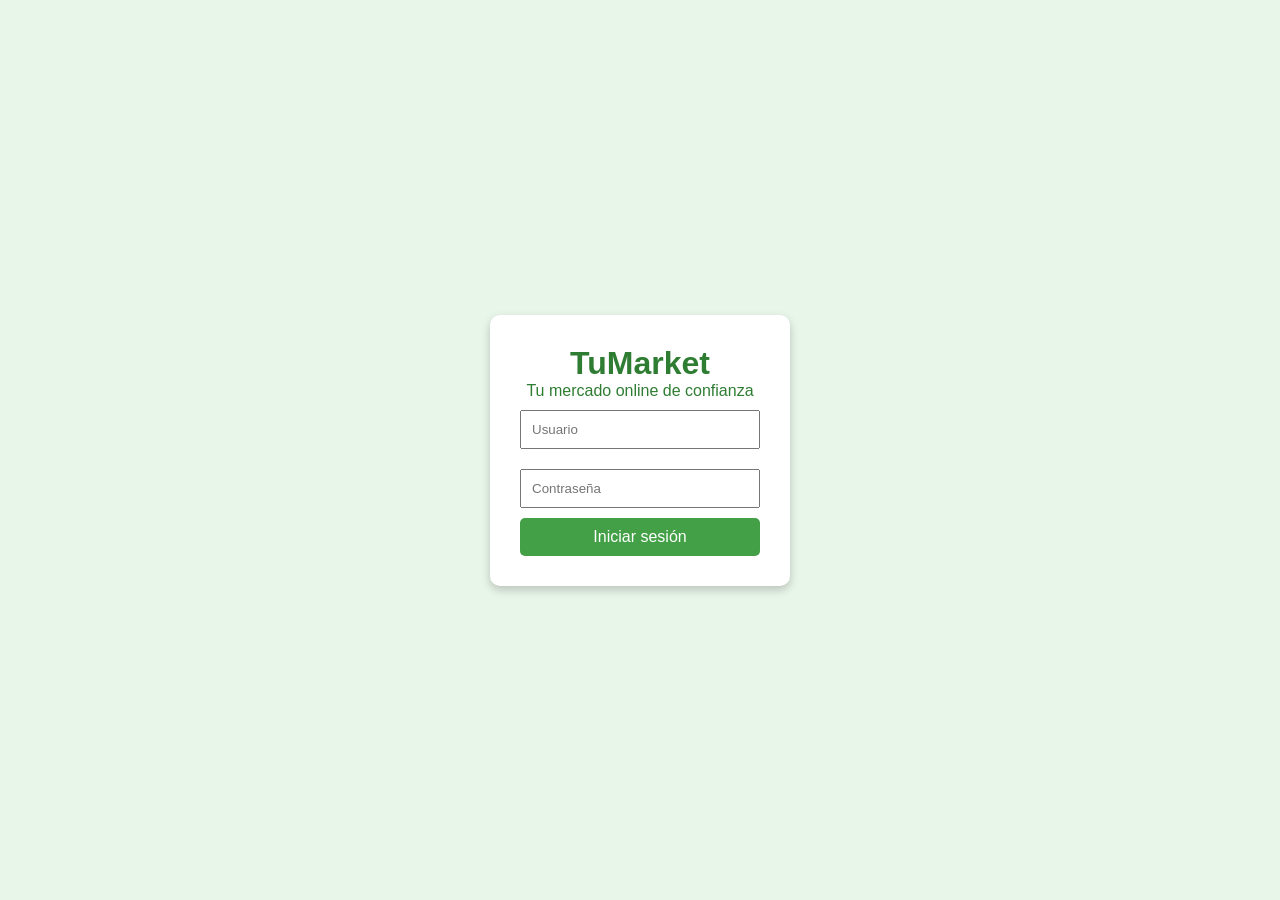
<file: index.html>
<!DOCTYPE html>
<html lang="es">
<head>
    <meta charset="UTF-8">
    <title>TuMarket | Iniciar sesión</title>
    <link rel="stylesheet" href="estilo.css">
</head>

<body class="center">
    <div class="card">
        <h1>TuMarket</h1>
        <p>Tu mercado online de confianza</p>

        <input type="text" placeholder="Usuario">
        <input type="password" placeholder="Contraseña">

        <a href="home.html" class="btn">Iniciar sesión</a>
    </div>
</body>
</html>
</file>
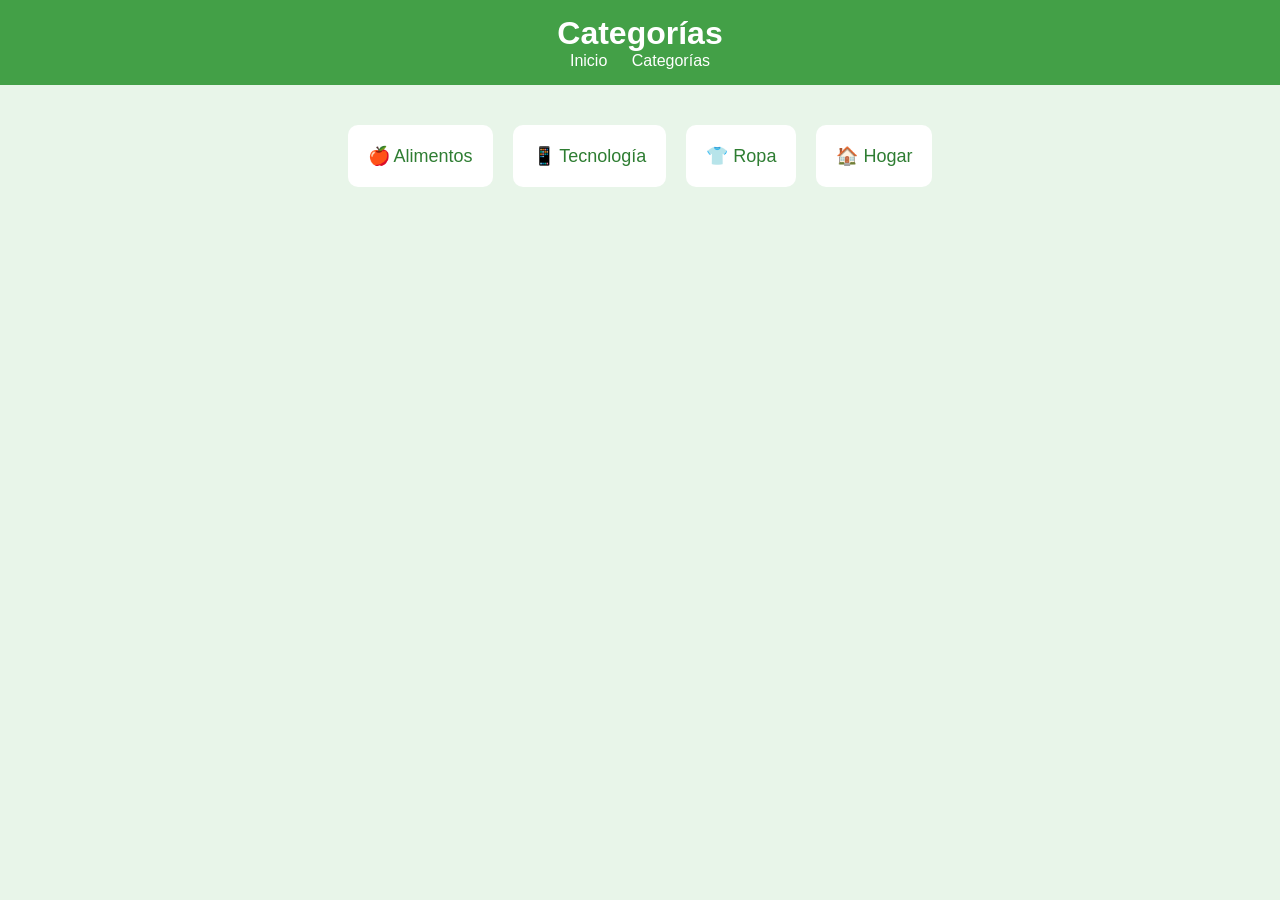
<file: categorias.html>
<!DOCTYPE html>
<html lang="es">
<head>
    <meta charset="UTF-8">
    <title>TuMarket | Categorías</title>
    <link rel="stylesheet" href="estilo.css">
</head>
<body>
    <header>
        <h1>Categorías</h1>
        <nav>
            <a href="home.html">Inicio</a>
            <a href="categorias.html">Categorías</a>
        </nav>
    </header>

    <section class="categorias">
        <div class="categoria">🍎 Alimentos</div>
        <div class="categoria">📱 Tecnología</div>
        <div class="categoria">👕 Ropa</div>
        <div class="categoria">🏠 Hogar</div>
    </section>
</body>
</html>
</file>
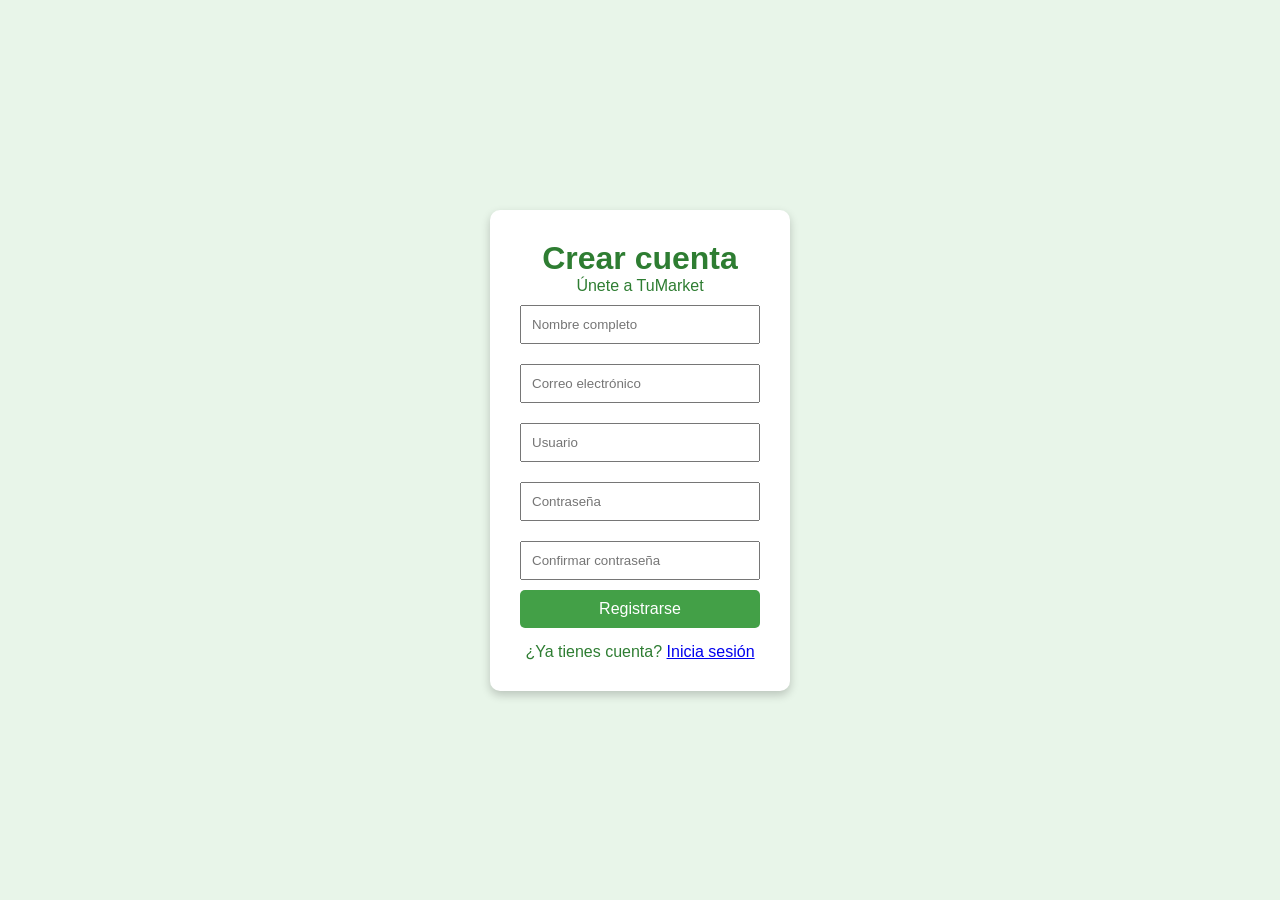
<file: register.html>
<!DOCTYPE html>
<html lang="es">
<head>
    <meta charset="UTF-8">
    <title>TuMarket | Registro</title>
    <link rel="stylesheet" href="estilo.css">
</head>

<body class="center">
    <div class="card">
        <h1>Crear cuenta</h1>
        <p>Únete a TuMarket</p>

        <input type="text" placeholder="Nombre completo">
        <input type="email" placeholder="Correo electrónico">
        <input type="text" placeholder="Usuario">
        <input type="password" placeholder="Contraseña">
        <input type="password" placeholder="Confirmar contraseña">

        <a href="user.html" class="btn">Registrarse</a>

        <p style="margin-top:15px;">
            ¿Ya tienes cuenta? <a href="index.html">Inicia sesión</a>
        </p>
    </div>
</body>
</html>
</file>
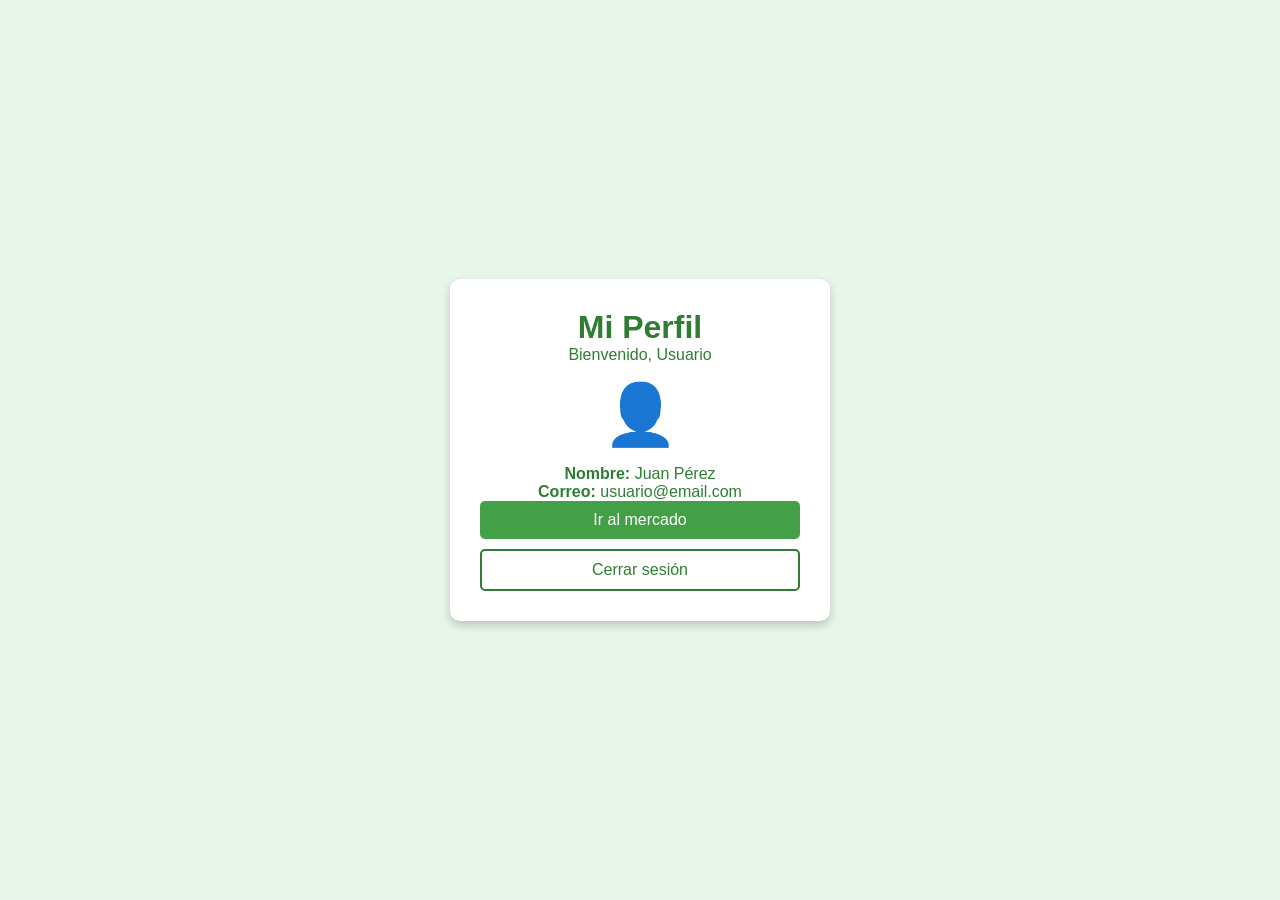
<file: user.html>
<!DOCTYPE html>
<html lang="es">
<head>
    <meta charset="UTF-8">
    <title>TuMarket | Mi perfil</title>
    <link rel="stylesheet" href="estilo.css">
</head>

<body class="center">
    <div class="card user-card">
        <h1>Mi Perfil</h1>
        <p>Bienvenido, Usuario</p>

        <div class="avatar">👤</div>

        <p><strong>Nombre:</strong> Juan Pérez</p>
        <p><strong>Correo:</strong> usuario@email.com</p>

        <a href="home.html" class="btn">Ir al mercado</a>
        <a href="index.html" class="btn btn-outline">Cerrar sesión</a>
    </div>
</body>
</html>
</file>
<file: estilo.css>
* {
    margin: 0;
    padding: 0;
    box-sizing: border-box;
    font-family: Arial, sans-serif;
}

body {
    background: #e8f5e9;
    color: #2e7d32;
}

/* CENTRADO */
.center {
    display: flex;
    justify-content: center;
    align-items: center;
    height: 100vh;
}

/* TARJETA */
.card {
    background: white;
    padding: 30px;
    text-align: center;
    border-radius: 10px;
    width: 300px;
    box-shadow: 0 4px 10px rgba(0,0,0,0.2);
}

.card input {
    width: 100%;
    padding: 10px;
    margin: 10px 0;
}

/* BOTÓN */
.btn {
    display: block;
    background: #43a047;
    color: white;
    padding: 10px;
    text-decoration: none;
    border-radius: 5px;
}

/* HEADER */
header {
    background: #43a047;
    color: white;
    padding: 15px;
    text-align: center;
}

nav a {
    color: white;
    margin: 0 10px;
    text-decoration: none;
}

/* HERO */
.hero {
    text-align: center;
    padding: 40px;
}

/* PRODUCTOS */
.productos {
    display: flex;
    justify-content: center;
    gap: 20px;
    padding: 20px;
}

.producto {
    background: white;
    padding: 15px;
    border-radius: 10px;
    text-align: center;
    width: 200px;
}

.producto img {
    width: 100%;
    border-radius: 10px;
}

/* CATEGORÍAS */
.categorias {
    display: flex;
    justify-content: center;
    gap: 20px;
    padding: 40px;
}

.categoria {
    background: white;
    padding: 20px;
    border-radius: 10px;
    font-size: 18px;
}

/* PERFIL USUARIO */
.user-card {
    width: 380px;
}

.avatar {
    font-size: 60px;
    margin: 15px 0;
}

/* BOTÓN SECUNDARIO */
.btn-outline {
    background: white;
    color: #2e7d32;
    border: 2px solid #2e7d32;
    margin-top: 10px;
}

.btn-outline:hover {
    background: #2e7d32;
    color: white;
}
</file>
